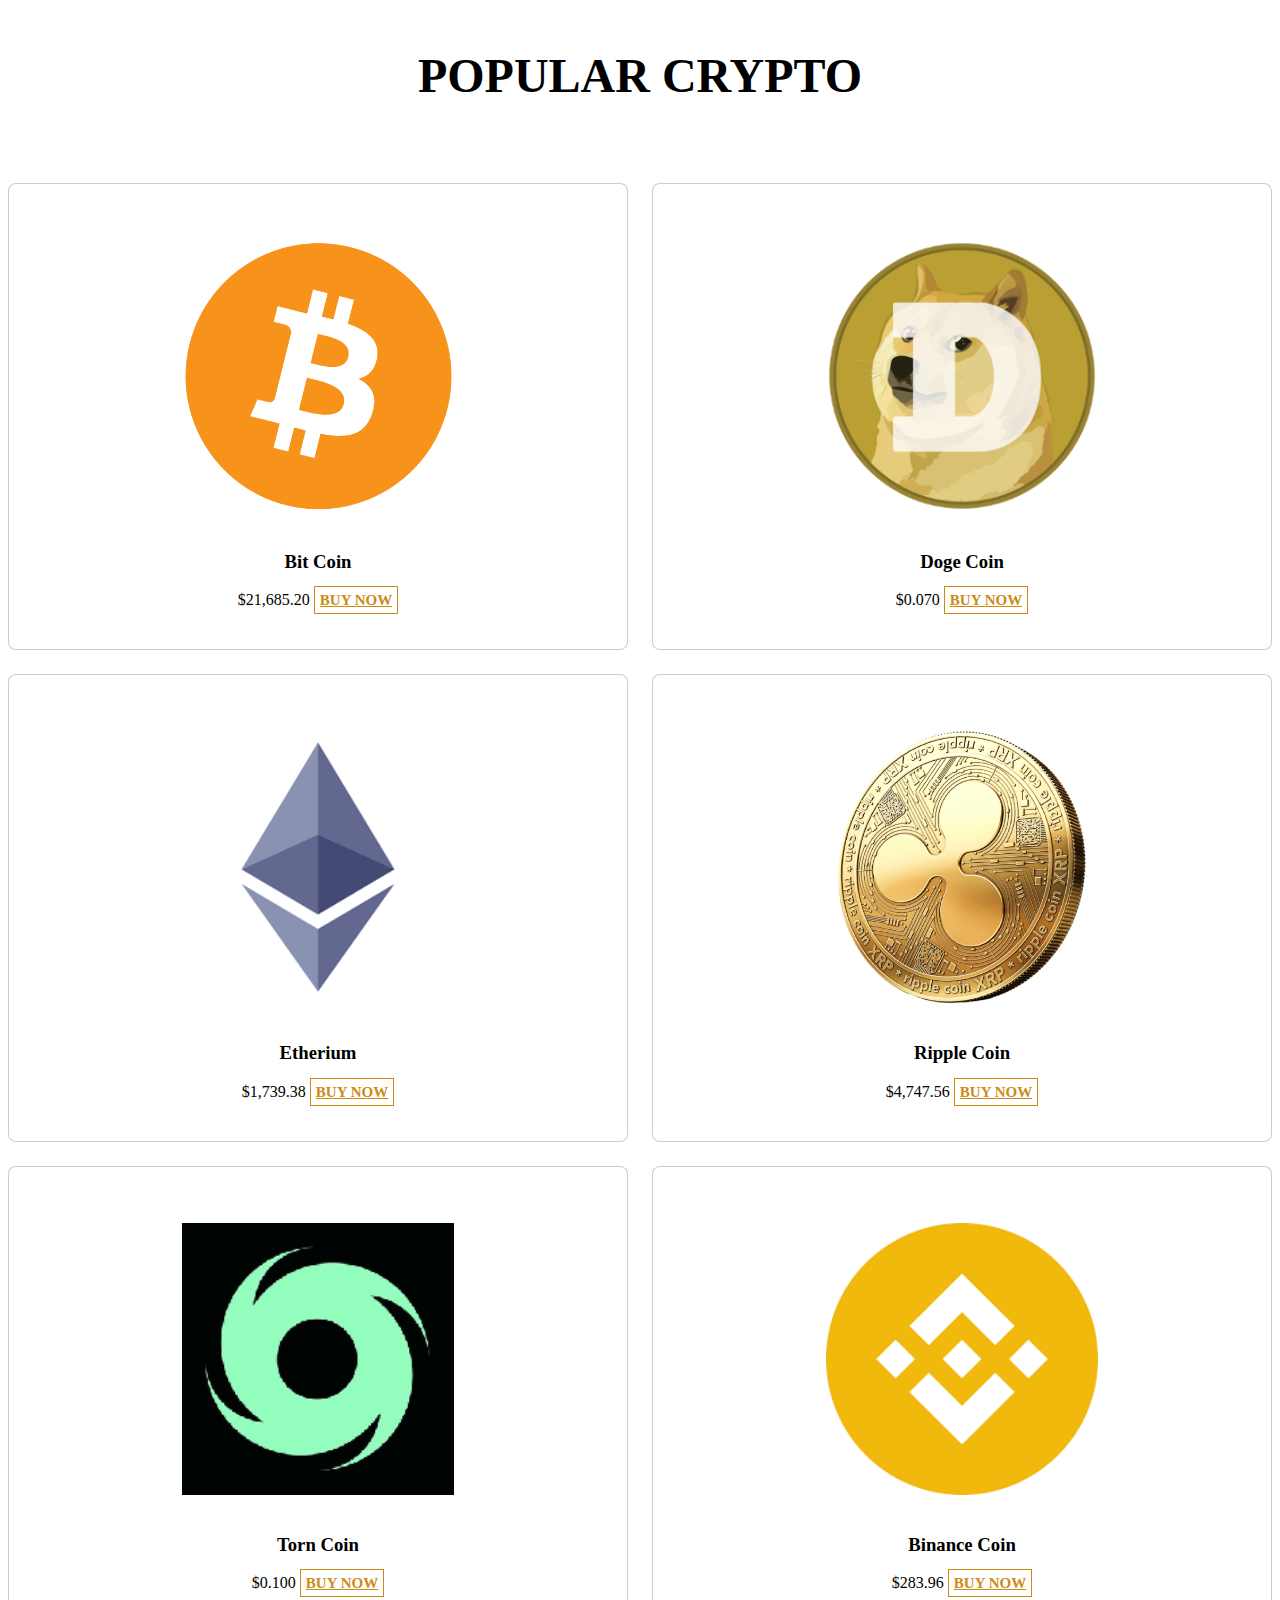
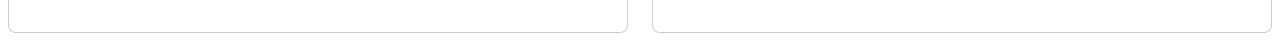
<file: about.html>
<!DOCTYPE html>
<html lang="en">
<head>
    <meta charset="UTF-8">
    <meta http-equiv="X-UA-Compatible" content="IE=edge">
    <meta name="viewport" content="width=device-width, initial-scale=1.0">
    <title>About</title>
    <style>
        .crypto .btn{
            color: rgb(204, 140, 20);
            font-size: 15px;
            font-weight: bold;
            text-transform: uppercase;
            border: 1px solid rgb(204, 140, 20);
            padding: 5px;
        }
        .heading{
	        text-align: center;
	        color: var(--black);
	        font-size: 3rem;
	        padding-bottom:  2rem;
	        text-transform: uppercase;
        }
        .crypto .box-container{
	display: grid;
	grid-template-columns: repeat(auto-fit, minmax(28rem, 1fr));
	gap:1.5rem;

}
.crypto .box-container .box{
	padding: 2.5rem;
	background:#fff;
	border-radius: .5rem;
	border: .1rem solid rgba(0,0,0,.2);
    box-shadow: var(--box-shadow);
    position: relative;
    overflow: hidden;
    text-align: center;

}
.crypto .box-container .box img{
	height: 17rem;
	margin: 1rem 0;
}
        
    </style>
</head>
<body>
    <section class="crypto">
        <h3 class="heading">Popular Crypto</h3>
        <div class="box-container">
            <div class="box">
            <a href="#" class="fas fa-heart"></a>
            <a href="#" class="fas fa-eye"></a>
            <img src="img/bitcoin.png">
            <h3>Bit Coin</h3>
           
            <span>$21,685.20</span>
            <a href="#" id="bitcoin" class="btn">Buy now</a>
        </div>
        <div class="box">
            <a href="#" class="fas fa-heart"></a>
            <a href="#" class="fas fa-eye"></a>
            <img src="img/dogecoin.png">
            <h3>Doge Coin</h3>
          
            <span>$0.070</span>
            <a href="#" class="btn">Buy now</a>
        </div>
        <div class="box">
            <a href="#" class="fas fa-heart"></a>
            <a href="#" class="fas fa-eye"></a>
            <img src="img/etherium.png">
            <h3>Etherium</h3>
           
            <span>$1,739.38</span>
            <a href="#" class="btn">Buy now</a>
        </div>
        <div class="box">
            <a href="#" class="fas fa-heart"></a>
            <a href="#" class="fas fa-eye"></a>
            <img src="img/ripple.png">
            <h3>Ripple Coin</h3>
            
            <span>$4,747.56</span>
            <a href="#" class="btn">Buy now</a>
        </div>
        <div class="box">
            <a href="#" class="fas fa-heart"></a>
            <a href="#" class="fas fa-eye"></a>
            <img src="img/torn.png">
            <h3>Torn Coin</h3>
           
            <span>$0.100</span>
            <a href="#" class="btn">Buy now</a>
        </div>
        <div class="box">
            <a href="#" class="fas fa-heart"></a>
            <a href="#" class="fas fa-eye"></a>
            <img src="img/binance.png">
            <h3>Binance Coin</h3>
            
            <span>$283.96</span>
            <a href="#" class="btn">Buy now</a>
        </div>
        </div>
    </section>
</html>
</file>
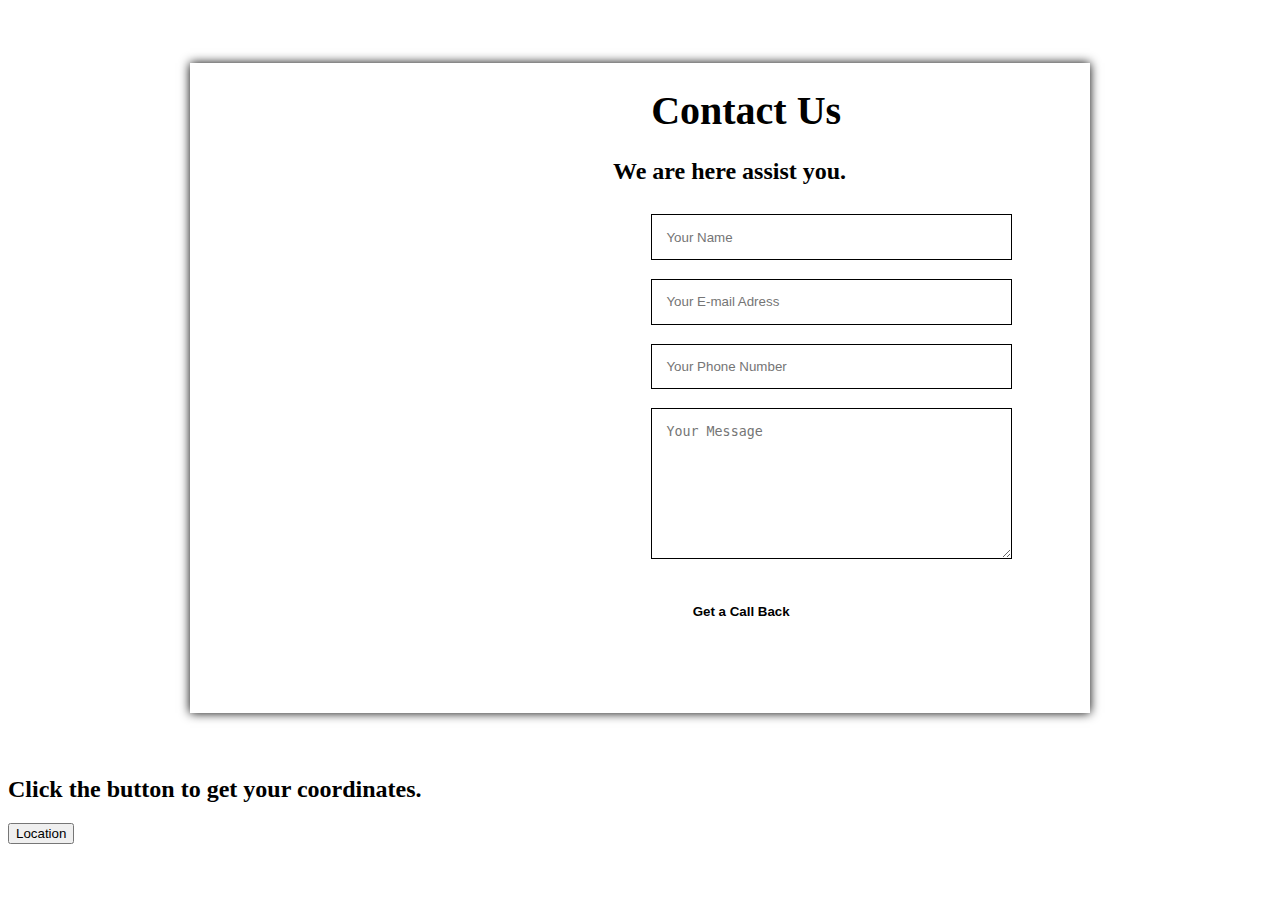
<file: contact.html>
<!DOCTYPE html>
<html>
<body>
    <div class="container">
        <div class="map">
            <iframe src="https://www.google.com/maps/embed?pb=!1m14!1m12!1m3!1d13249.247068040606!2d151.20960562674117!3d-33.8816236491114!2m3!1f0!2f0!3f0!3m2!1i1024!2i768!4f13.1!5e0!3m2!1spt-BR!2sbr!4v1468899355787" width="100%" height="650px" frameborder="0" style="border:0" allowfullscreen></iframe>
        </div>
        <div class="contact-form">
            <h1 class="title">Contact Us</h1>
            <h2 class="subtitle">We are here assist you.</h2>
            <form action="">
                <input type="text" name="name" placeholder="Your Name" />
                <input type="email" name="e-mail" placeholder="Your E-mail Adress" />
                <input type="tel" name="phone" placeholder="Your Phone Number"/>
                <textarea name="text" id="" rows="8" placeholder="Your Message"></textarea>
                <button class="btn-send">Get a Call Back</button>
            </form>
        </div>
    </div>
    <style>
        .container{
            background: transparent;
            width: 900px;
            height: 650px;
            margin:5% auto;
            box-shadow:0px 0px 10px ;
            position:relative;
        }
        .map{
            width: 45%;
            float: left;
        }
        .contact-form{
		width: 53%;
		margin-left: 2%;
		float: left;
        }
		.title{
			font-size: 2.5em;
			font-weight: 700;
			color: black;
			margin: 5% 8%;
        }
        input,
		textarea{
			width: 330px;
			padding: 3%;
			margin: 2% 8%;
			color: black;
			border: 1px solid ;
        }
		.btn-send{
			background: transparent;
			width: 180px;
			height: 60px;
			color: black; 
			font-weight: 700;
			margin: 2% 8%;
			border: none;
        }
    </style>
            <h2>Click the button to get your coordinates.</h2>

            <button onclick="getLocation()">Location</button>

            <p id="demo"></p>

            <script>
                var x = document.getElementById("demo");

                function getLocation() {
                    if (navigator.geolocation) {
                        navigator.geolocation.getCurrentPosition(showPosition);
                    } else {
                        x.innerHTML = "Geolocation is not supported by this browser.";
                    }
                }

                function showPosition(position) {
                    x.innerHTML = "Latitude: " + position.coords.latitude +
                        "<br>Longitude: " + position.coords.longitude;
                }
    </script>

</body>
</html>
</file>
